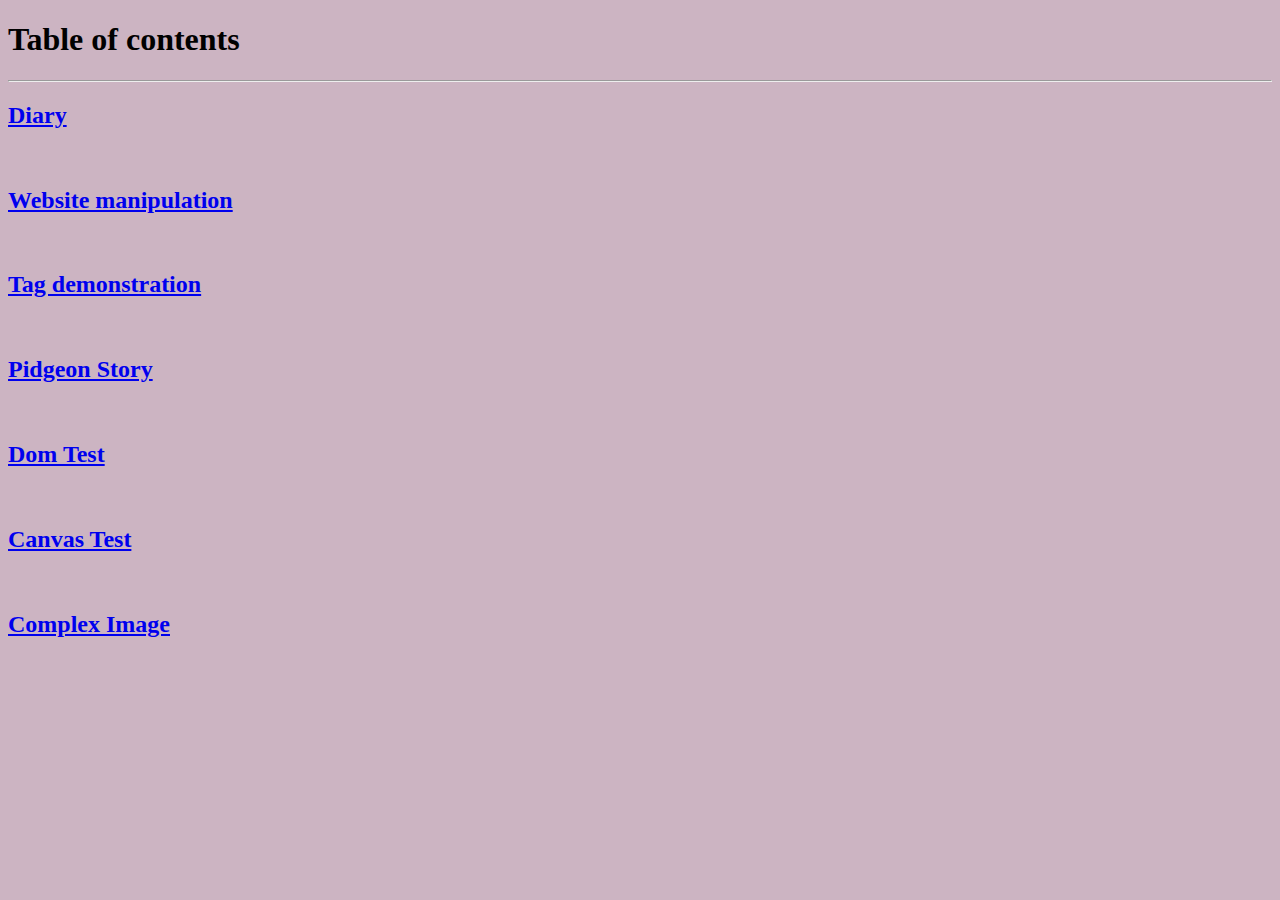
<file: TableOfContents.html>
<!DOCTYPE html>
<html lang="en">
<head>
    <meta charset="UTF-8">
    <meta name="viewport" content="width=device-width, initial-scale=1.0">
    <title>Table of contents</title>
</head>
<body style="background-color:rgb(204, 180, 194);"></bodystyle>
     

    <h1>Table of contents</h1>
    <hr>
    <p>
    
            <h2><a href="https://nxnelly.github.io/Pages/Notes">Diary</a></h2>
            <br>
            <h2><a href="https://nxnelly.github.io/Pages/WebsiteManipulation.html">Website manipulation</a></h2>
            <br>
            <h2><a href="https://nxnelly.github.io/Pages/index.html">Tag demonstration</a></h2>
            <br>
            <h2><a href="https://nxnelly.github.io/Pages/PidgeonStory/pidgeon.html">Pidgeon Story</a></h2>
            <br>
            <h2><a href="https://nxnelly.github.io/Pages/DomTest/DomTest.html">Dom Test </a></h2>
            <br>
            <h2><a href="https://nxnelly.github.io/Pages/CanvasTest2/CanvasTest2.html">Canvas Test</a></h2>
            <br>
            <h2><a href="https://nxnelly.github.io/Pages/Interface/Interface.html">Complex Image</a></h2>

    
    </p>
    
</body>
</html>
</file>
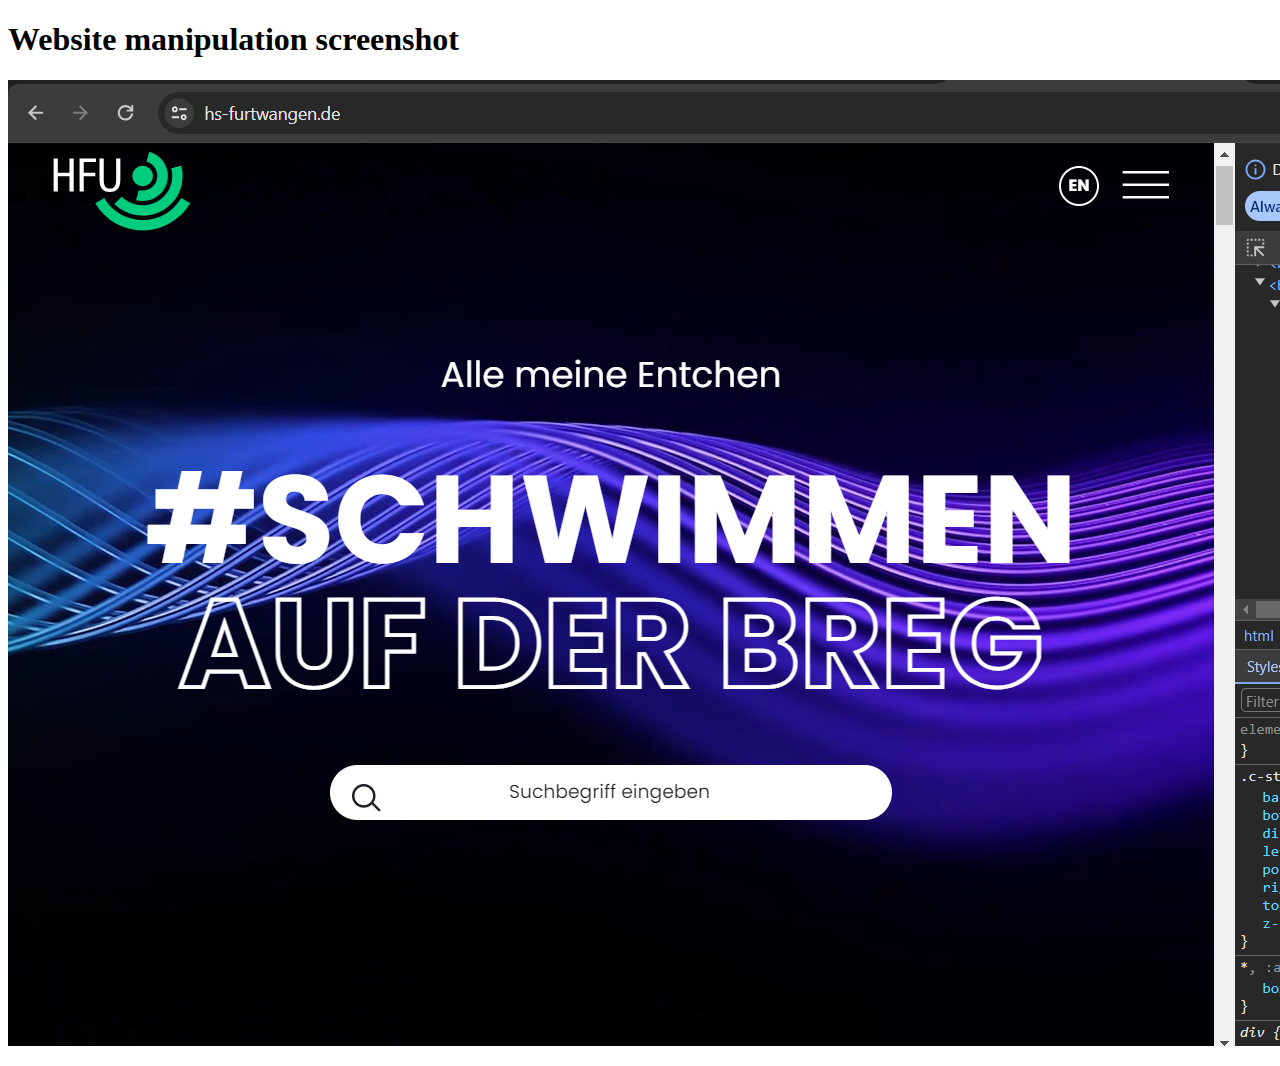
<file: WebsiteManipulation.html>
<!DOCTYPE html>
<html lang="en">
<head>
    <meta charset="UTF-8">
    <meta name="viewport" content="width=device-width, initial-scale=1.0">
    <title>Document</title>
</head>
<body>
<p><h1>Website manipulation screenshot</h1></p>
<p>
    <img src="ScreenshotWebsite.png">
</p>

</body>
</html>
</file>
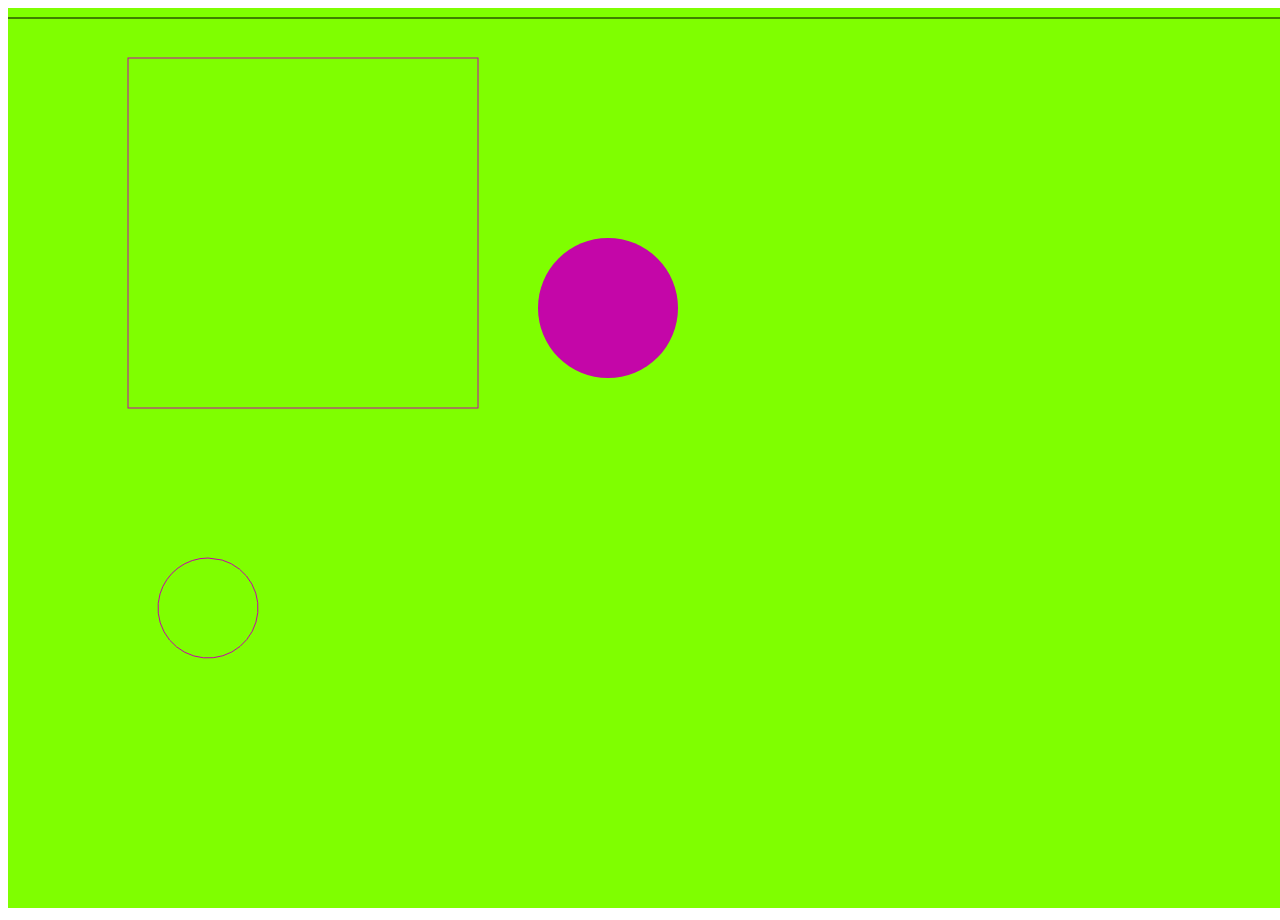
<file: CanvasTest/CanvasTest.html>
<!DOCTYPE html>
<html lang="en">
<head>
    <meta charset="UTF-8">
    <meta name="viewport" content="width=device-width, initial-scale=1.0">
    <title>Canvas</title>
    <script src="CanvasTest.js" defer></script>
    <link rel="stylesheet" href="Stylesheet.css">
</head>
<body  margin: 0; !important;
    padding: 0; !important
    >
    <canvas></canvas>
  
</body>
</html>
</file>
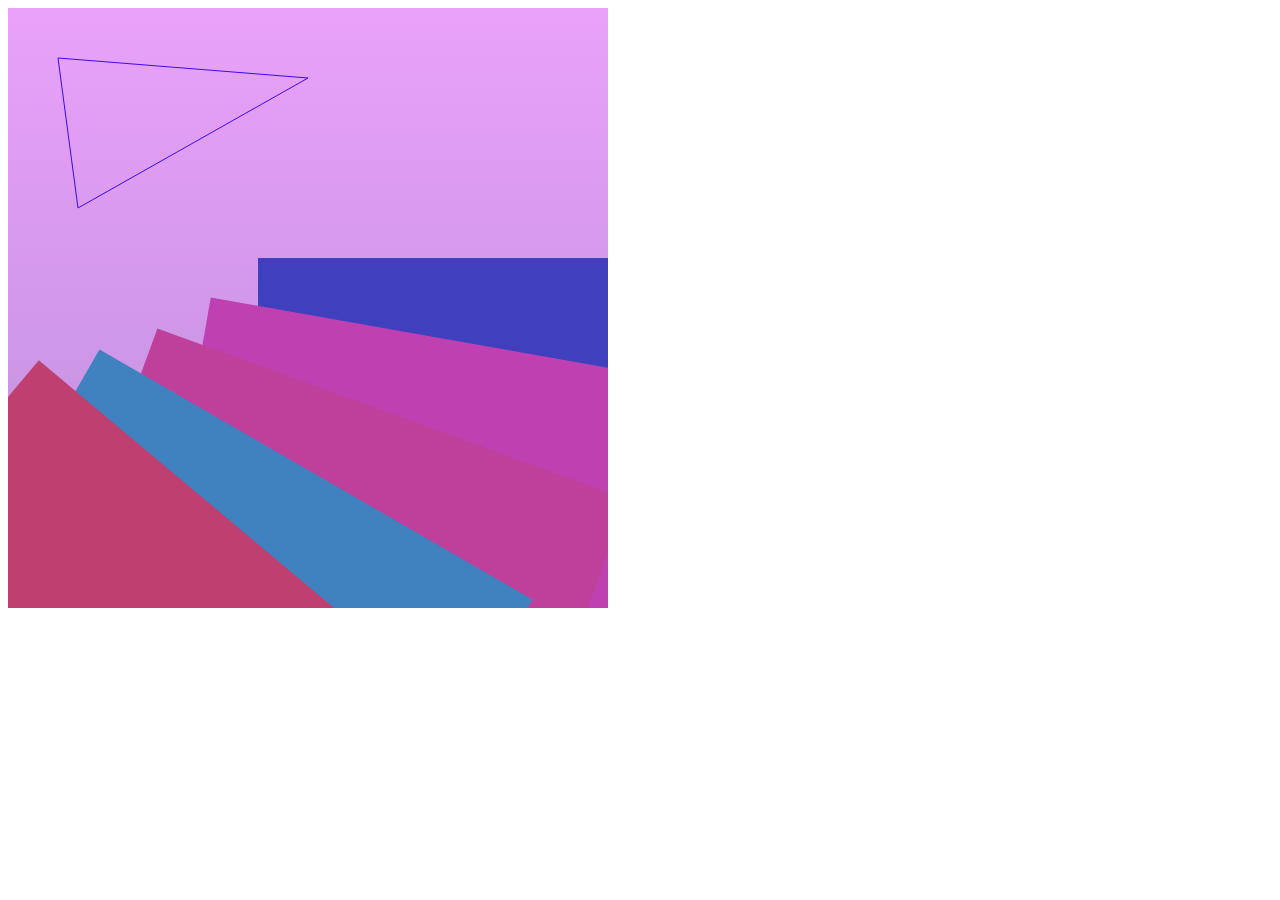
<file: CanvasTest2/CanvasTest2.html>
<!DOCTYPE html>
<html lang="en">
<head>
    <meta charset="UTF-8">
    <meta name="viewport" content="width=device-width, initial-scale=1.0">
    <title>Canvas</title>
    <script src="CanvasTest2.js" defer></script>
    <link rel="stylesheet" href="Stylesheet.css">
</head>
<body  margin: 0; !important;
    padding: 0; !important
    >
    <canvas width="600" height="600"></canvas>
  
</body>
</html>
</file>
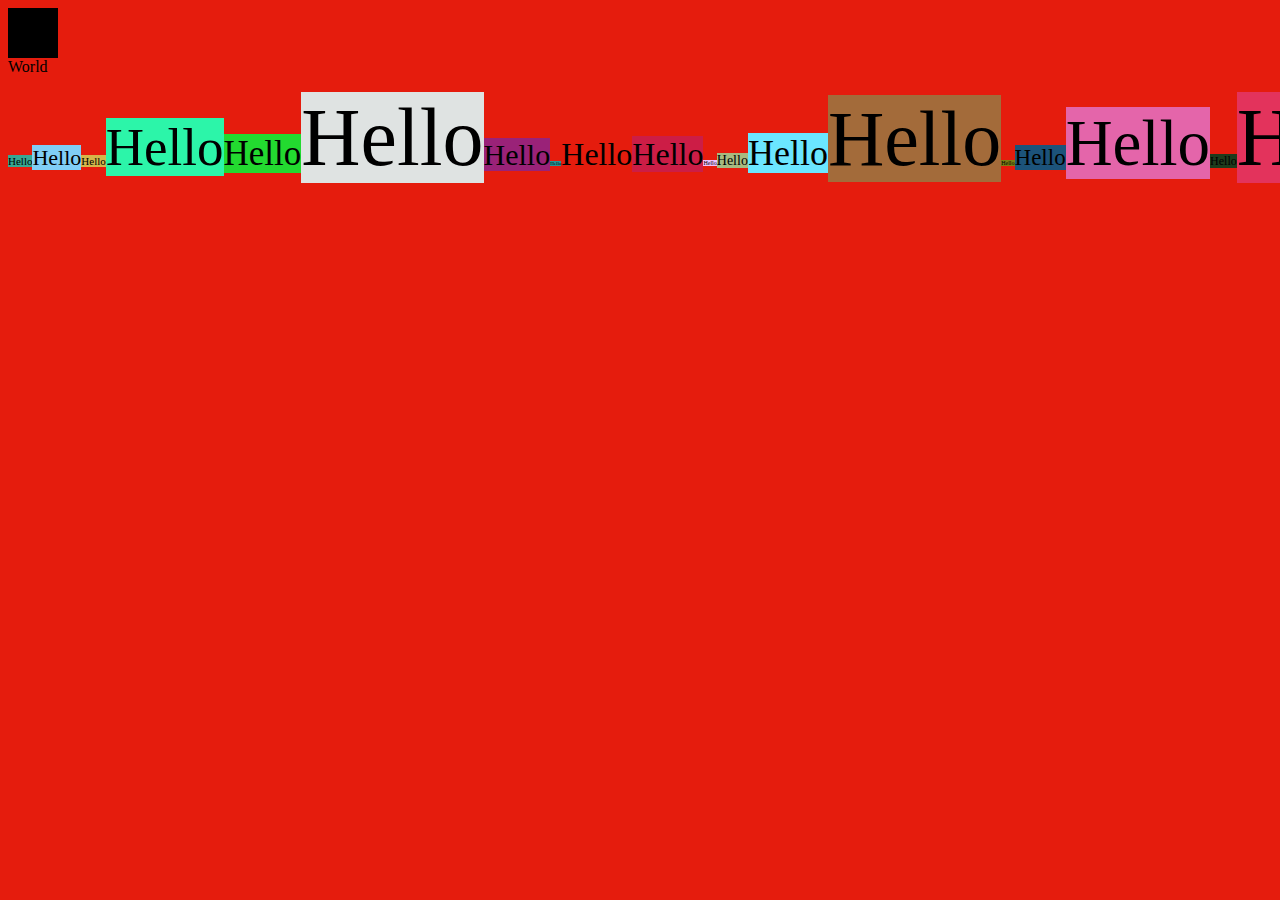
<file: DomTest/DomTest.html>
<!DOCTYPE html>
<html lang="en">
<head>
    <meta charset="UTF-8">
    <meta name="viewport" content="width=device-width, initial-scale=1.0">
    <link rel="stylesheet" href="style.css">
    <script src="DomTest.js" defer></script>
    <title>Document</title>
    <style>
    </style>
</head>
<body>

   

    <div class = "rectangle"></div>

    <span id= "idHello"> Hello</span>

    
</body>
</html>
</file>
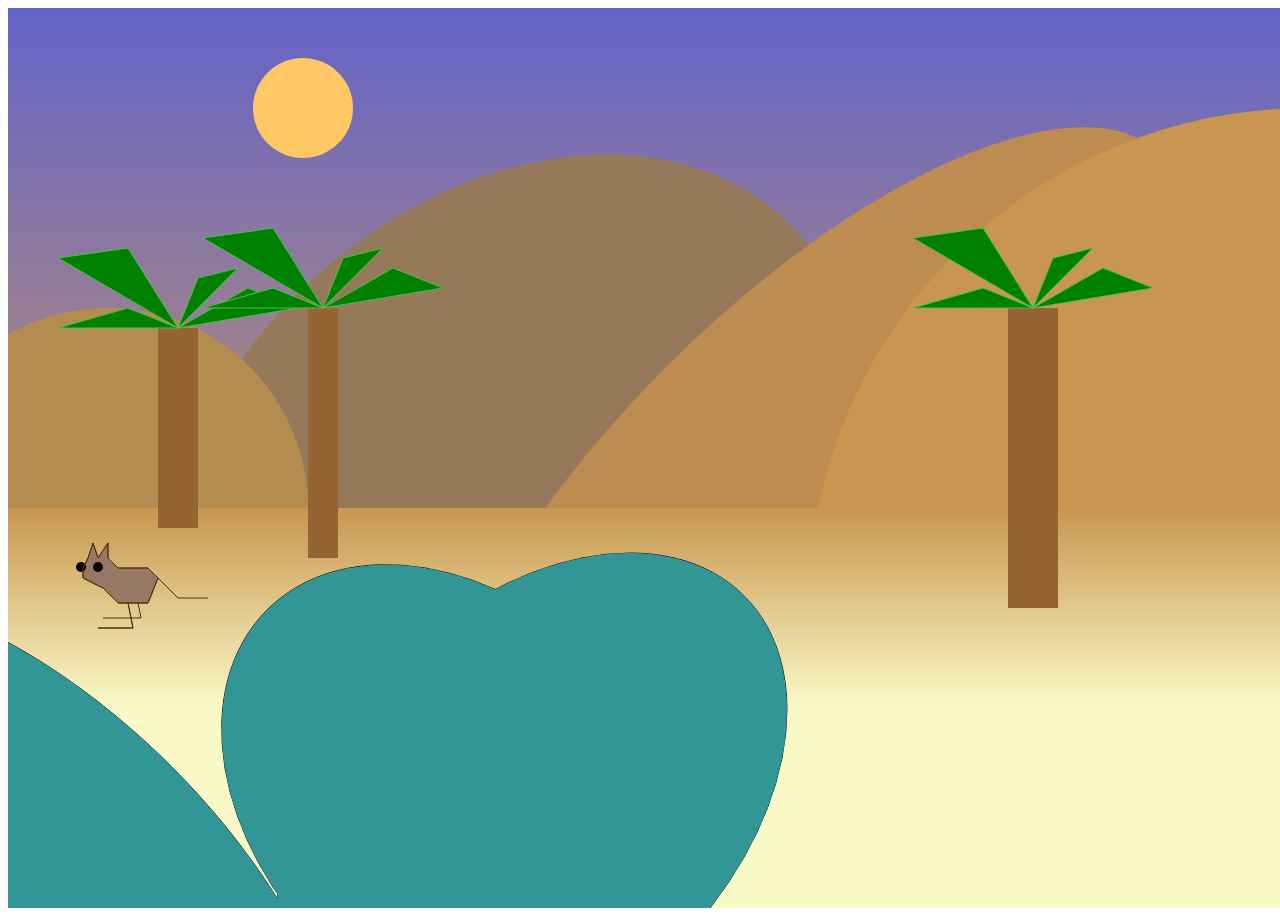
<file: Interface/Interface.html>
<!DOCTYPE html>
<html lang="en">
<head>
    <meta charset="UTF-8">
    <meta name="viewport" content="width=device-width, initial-scale=1.0">
    <title>Document</title>

</head>
<bodymargin: 0; !important;
    padding: 0; !important>

    <canvas id="canvas" width = "800" height = "400"></canvas>
    <script src="Interface.js"></script>
</body>
</html>
</file>
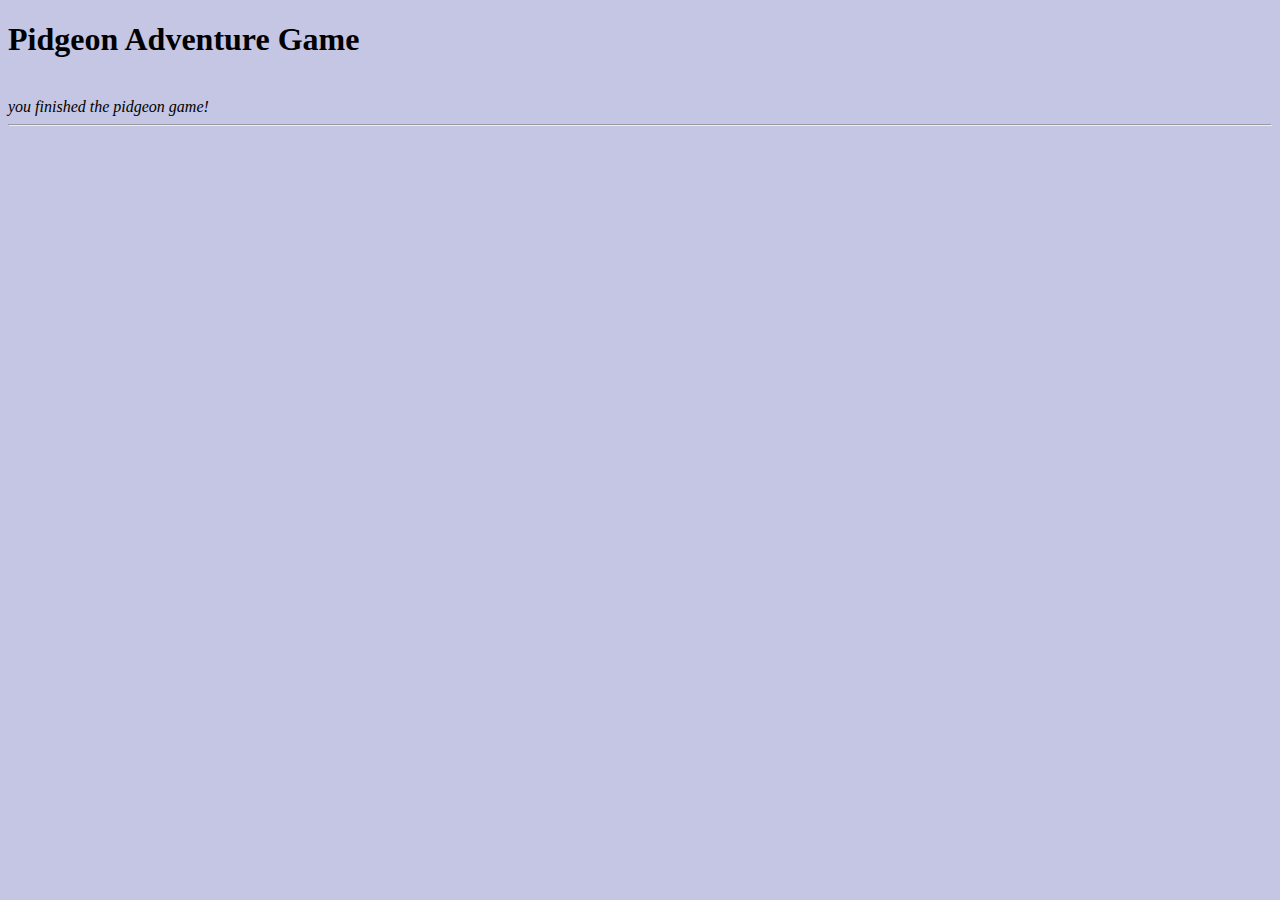
<file: PidgeonStory/Pidgeon.html>
<!DOCTYPE html>
<html lang="en">
<head>
    <meta charset="UTF-8">
    <meta name="viewport" content="width=device-width, initial-scale=1.0">
    <title>PidgeonStory</title>
    <link rel="PidgeonStylesheet.css" href="">
    <script src="Pidgeon.js"></script>


</head>
<body style="background-color:rgb(196, 198, 228);">

<h1>Pidgeon Adventure Game
</h1>
<br>
<i>you finished the pidgeon game!</i>
<hr>
<p>



</p>
    
</body>
</html>
</file>
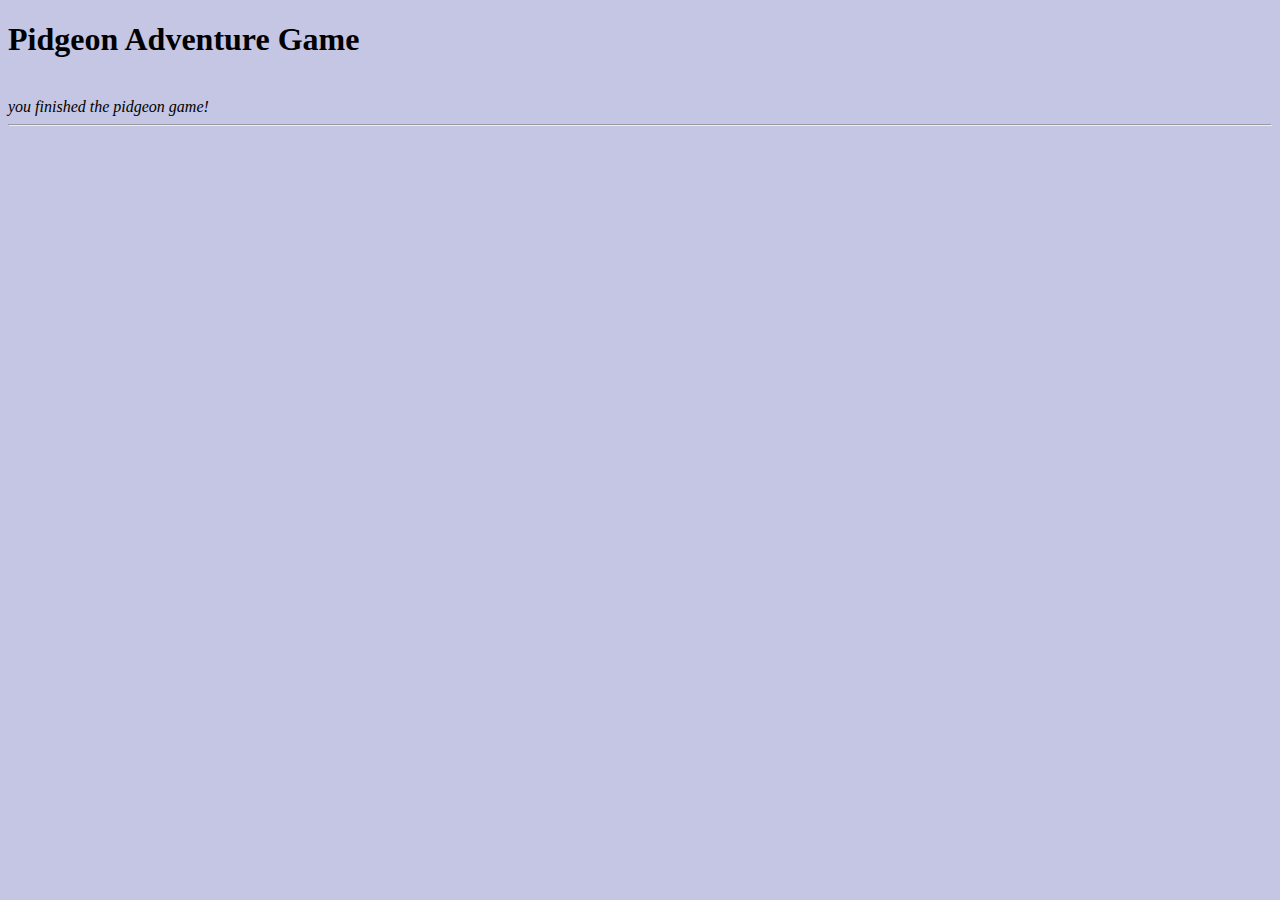
<file: PidgeonStory/pidgeon.html>
<!DOCTYPE html>
<html lang="en">
<head>
    <meta charset="UTF-8">
    <meta name="viewport" content="width=device-width, initial-scale=1.0">
    <title>PidgeonStory</title>
    <link rel="PidgeonStylesheet.css" href="">
    <script src="Pidgeon.js"></script>


</head>
<body style="background-color:rgb(196, 198, 228);">

<h1>Pidgeon Adventure Game
</h1>
<br>
<i>you finished the pidgeon game!</i>
<hr>
<p>



</p>
    
</body>
</html>
</file>
<file: CanvasTest/Stylesheet.css>
.strokeRect{
    stroke-width: 100px;
}
</file>
<file: CanvasTest2/Stylesheet.css>
.strokeRect{
    stroke-width: 100px;
}
</file>
<file: DomTest/style.css>
.rectangle {
    background-color: black;
    width: 50px;
    height: 50px;
}
</file>
